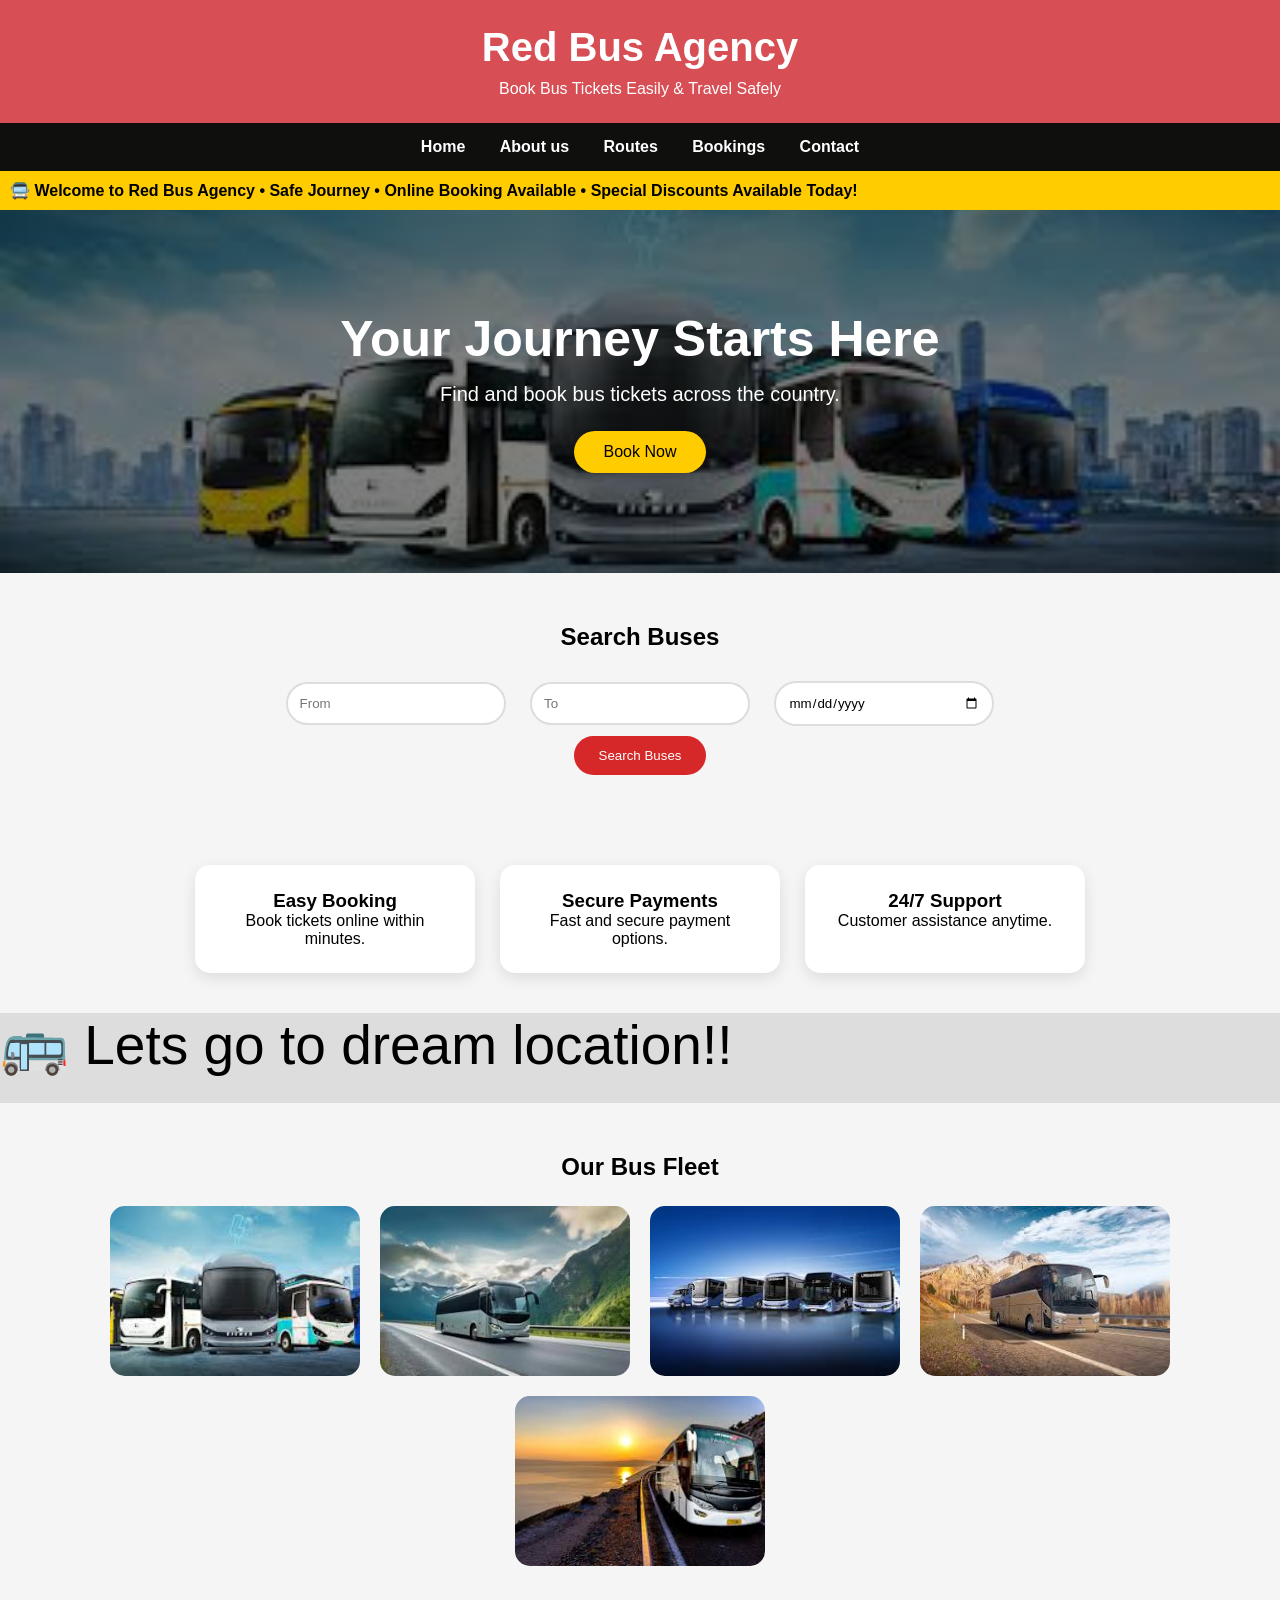
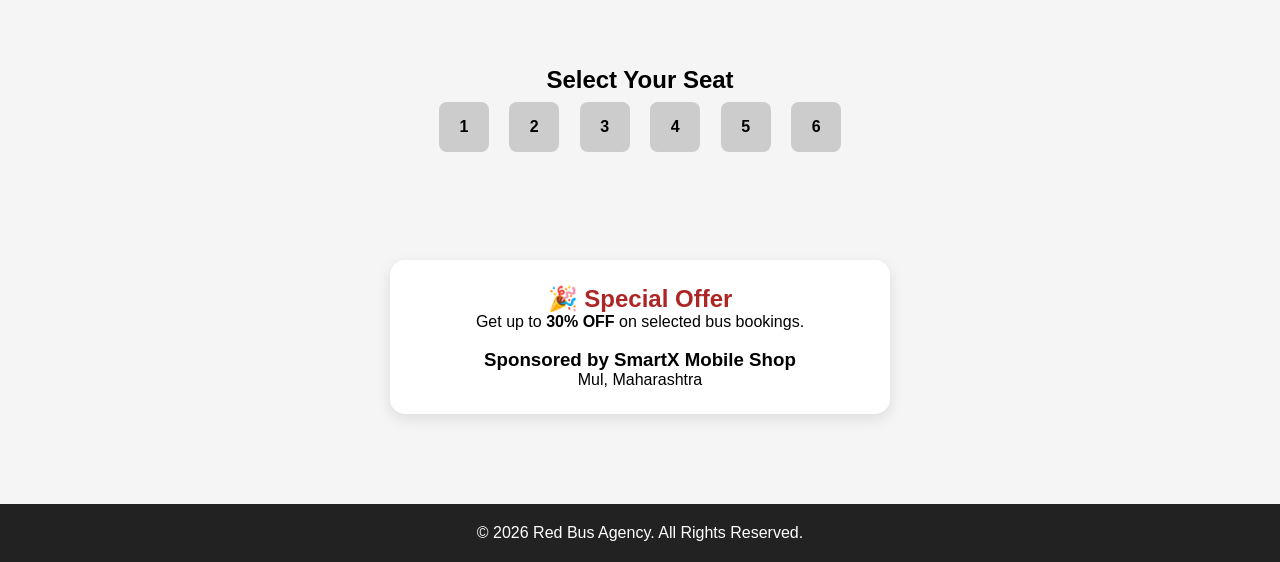
<file: index.html>
<!DOCTYPE html>
<html lang="en">
<head>
<meta charset="UTF-8">
<meta name="viewport" content="width=device-width, initial-scale=1.0">
<title>Red Bus Agency</title>

<link rel="stylesheet" href="style.css">

</head>
<body>

<header>
    <h1>Red Bus Agency</h1>
    <p>Book Bus Tickets Easily & Travel Safely</p>
</header>

<nav>
    <a href="index.html">Home</a>
     <a href="about.html">About us</a>
    <a href="Routes.HTML">Routes</a>
    <a href="Bookings.HTML">Bookings</a>
    <a href="Contact.HTML">Contact</a>
</nav>

<div class="announcement">
    <span>
        🚍 Welcome to Red Bus Agency • Safe Journey • Online Booking Available • Special Discounts Available Today!
    </span>
</div>

<section class="hero">
    <h2>Your Journey Starts Here</h2>
    <p>Find and book bus tickets across the country.</p>
    <a href="Bookings.HTML" class="btn">Book Now</a>
</section>

<section class="booking-form" id="booking">
    <h2>Search Buses</h2>

    <form>
        <input type="text" placeholder="From" required>
        <input type="text" placeholder="To" required>
        <input type="date" required>
        <br>
        <button type="submit">Search Buses</button>
    </form>
</section>

<section class="services">

    <div class="card">
        <h3>Easy Booking</h3>
        <p>Book tickets online within minutes.</p>
    </div>

    <div class="card">
        <h3>Secure Payments</h3>
        <p>Fast and secure payment options.</p>
    </div>

    <div class="card">
        <h3>24/7 Support</h3>
        <p>Customer assistance anytime.</p>
    </div>

</section>

<div class="road">
    <div class="bus">🚌 Lets go to dream location!!</div>
</div>

<section class="gallery">

    <h2>Our Bus Fleet</h2>

    <div class="images">
        <img src="bus.jpg" alt="Bus">
        <img src="bus2.jpg" alt="Bus">
        <img src="bus3.jpg" alt="Bus">
        <img src="bus4.jpg" alt="Bus">
        <img src="bus5.jpg" alt="Bus">
    </div>

</section>

<section class="seat-section">

    <h2>Select Your Seat</h2>

    <div class="seats">

        <input type="checkbox" id="s1">
        <label for="s1">1</label>

        <input type="checkbox" id="s2">
        <label for="s2">2</label>

        <input type="checkbox" id="s3">
        <label for="s3">3</label>

        <input type="checkbox" id="s4">
        <label for="s4">4</label>

        <input type="checkbox" id="s5">
        <label for="s5">5</label>

        <input type="checkbox" id="s6">
        <label for="s6">6</label>

    </div>

</section>

<section class="offer">

    <div class="offer-box">

        <h2>🎉 Special Offer</h2>

        <p>
            Get up to <strong>30% OFF</strong>
            on selected bus bookings.
        </p>

        <br>

        <h3>Sponsored by SmartX Mobile Shop</h3>

        <p>Mul, Maharashtra</p>

    </div>

</section>

<footer>
    <p>&copy; 2026 Red Bus Agency. All Rights Reserved.</p>
</footer>

</body>
</html>
</file>
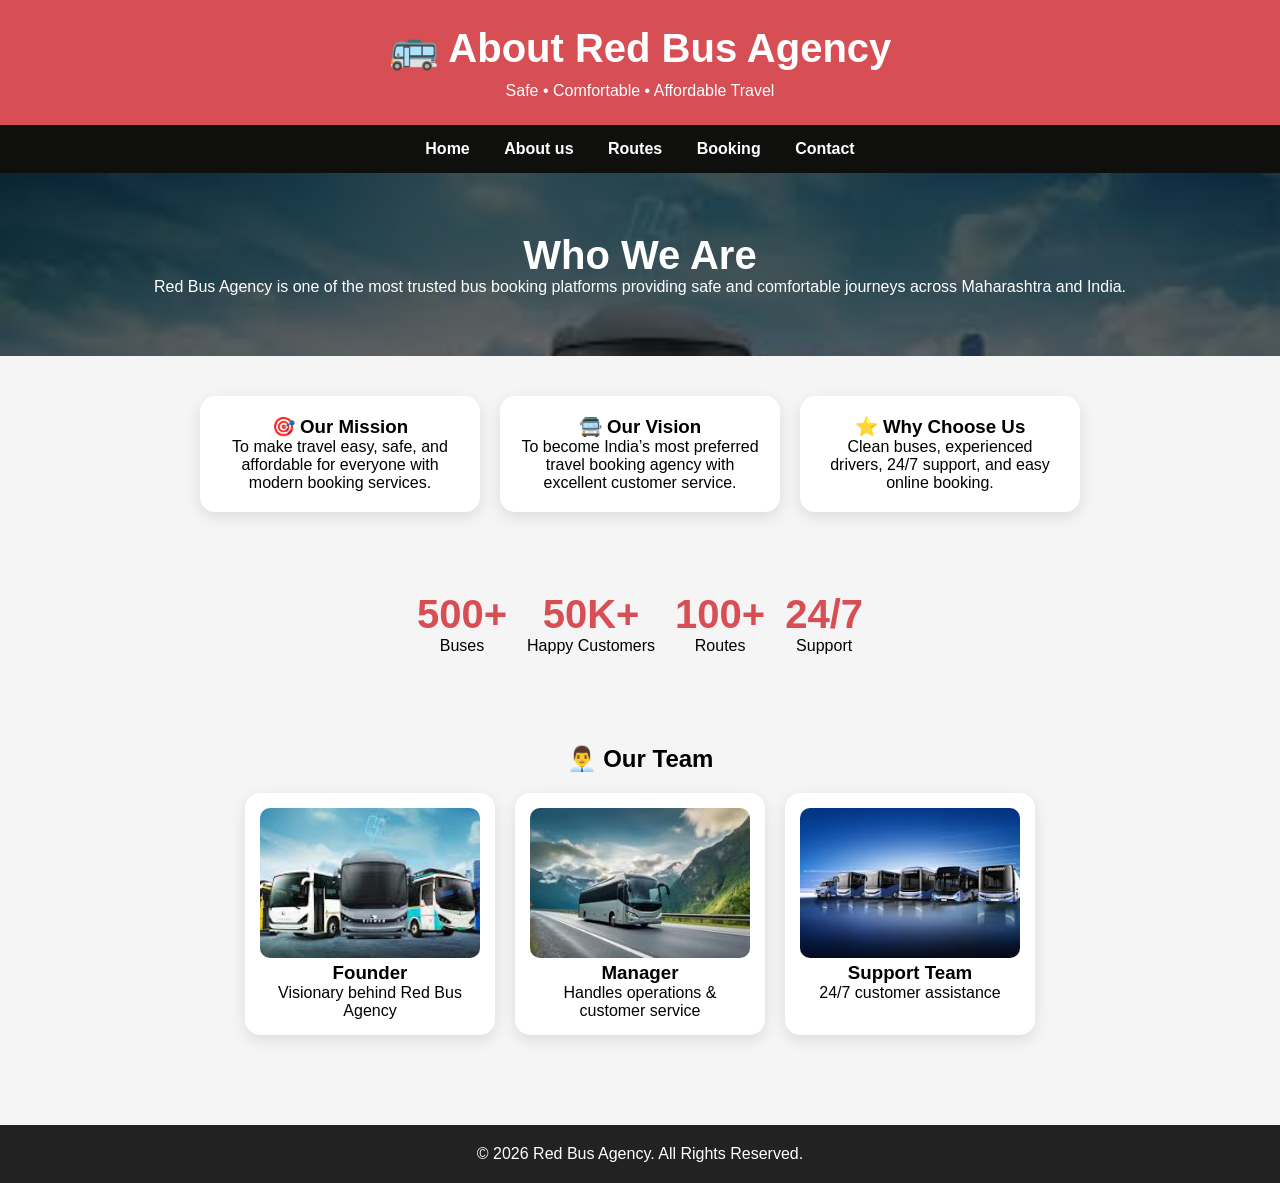
<file: about.html>
<!DOCTYPE html>
<html lang="en">
<head>
<meta charset="UTF-8">
<meta name="viewport" content="width=device-width, initial-scale=1.0">
<title>About Us - Red Bus Agency</title>
<link rel="stylesheet" href="style.css">
</head>
<body>

<header>
    <h1>🚌 About Red Bus Agency</h1>
    <p>Safe • Comfortable • Affordable Travel</p>
</header>

<nav>
    <a href="index.html">Home</a>
     <a href="about.html">About us</a>
    <a href="Routes.HTML">Routes</a>
    <a href="Bookings.HTML">Booking</a>
    <a href="Contact.HTML">Contact</a>
</nav>

<!-- Hero Section -->
<section class="about-hero">
    <h2>Who We Are</h2>
    <p>
        Red Bus Agency is one of the most trusted bus booking platforms providing
        safe and comfortable journeys across Maharashtra and India.
    </p>
</section>

<!-- About Content -->
<section class="about-container">

    <div class="about-box">
        <h3>🎯 Our Mission</h3>
        <p>
            To make travel easy, safe, and affordable for everyone with modern booking services.
        </p>
    </div>

    <div class="about-box">
        <h3>🚍 Our Vision</h3>
        <p>
            To become India’s most preferred travel booking agency with excellent customer service.
        </p>
    </div>

    <div class="about-box">
        <h3>⭐ Why Choose Us</h3>
        <p>
            Clean buses, experienced drivers, 24/7 support, and easy online booking.
        </p>
    </div>

</section>

<!-- Stats Section -->
<section class="stats">

    <div class="stat">
        <h2>500+</h2>
        <p>Buses</p>
    </div>

    <div class="stat">
        <h2>50K+</h2>
        <p>Happy Customers</p>
    </div>

    <div class="stat">
        <h2>100+</h2>
        <p>Routes</p>
    </div>

    <div class="stat">
        <h2>24/7</h2>
        <p>Support</p>
    </div>

</section>

<!-- Team Section -->
<section class="team">

    <h2>👨‍💼 Our Team</h2>

    <div class="team-container">

        <div class="team-card">
            <img src="bus.jpg" alt="Team">
            <h3>Founder</h3>
            <p>Visionary behind Red Bus Agency</p>
        </div>

        <div class="team-card">
            <img src="bus2.jpg" alt="Team">
            <h3>Manager</h3>
            <p>Handles operations & customer service</p>
        </div>

        <div class="team-card">
            <img src="bus3.jpg" alt="Team">
            <h3>Support Team</h3>
            <p>24/7 customer assistance</p>
        </div>

    </div>

</section>

<!-- Footer -->
<footer>
    <p>&copy; 2026 Red Bus Agency. All Rights Reserved.</p>
</footer>

</body>
</html>
</file>
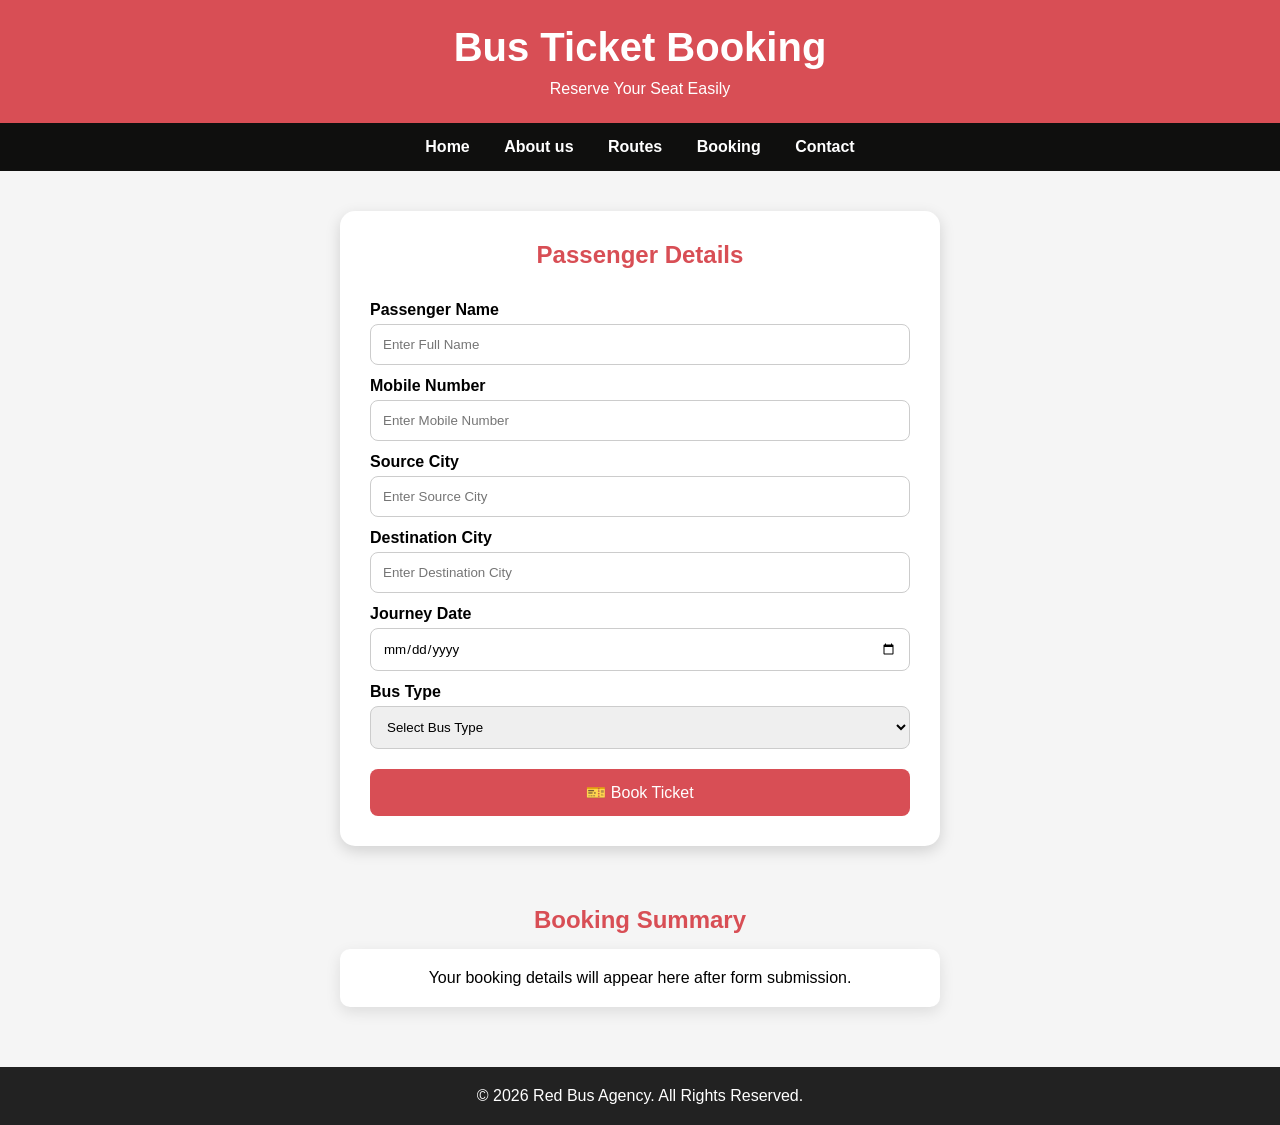
<file: Bookings.HTML>
<!DOCTYPE html>
<html lang="en">
<head>
    <meta charset="UTF-8">
    <meta name="viewport" content="width=device-width, initial-scale=1.0">
    <title>Booking - Red Bus Agency</title>
    <link rel="stylesheet" href="style.css">
</head>
<body>

<header>
    <h1> Bus Ticket Booking</h1>
    <p>Reserve Your Seat Easily</p>
</header>

<nav>
    <a href="index.html">Home</a>
     <a href="about.html">About us</a>
    <a href="Routes.HTML">Routes</a>
    <a href="Bookings.HTML">Booking</a>
    <a href="Contact.HTML">Contact</a>
</nav>

<section class="booking-container">

    <div class="booking-card">

        <h2>Passenger Details</h2>

        <form action="#" method="post">

            <label>Passenger Name</label>
            <input type="text" placeholder="Enter Full Name" required>

            <label>Mobile Number</label>
            <input type="tel" placeholder="Enter Mobile Number" required>

            <label>Source City</label>
            <input type="text" placeholder="Enter Source City" required>

            <label>Destination City</label>
            <input type="text" placeholder="Enter Destination City" required>

            <label>Journey Date</label>
            <input type="date" required>

            <label>Bus Type</label>
            <select required>
                <option value="">Select Bus Type</option>
                <option>Luxury Sleeper</option>
                <option>AC Seater</option>
                <option>Non-AC Seater</option>
                <option>Volvo AC</option>
            </select>

            <button type="submit">🎫 Book Ticket</button>

        </form>

    </div>

</section>

<!-- Booking Summary Section -->

<section class="summary">

    <h2>Booking Summary</h2>

    <div class="summary-box">
        <p>Your booking details will appear here after form submission.</p>
    </div>

</section>

<footer>
    <p>&copy; 2026 Red Bus Agency. All Rights Reserved.</p>
</footer>

</body>
</html>
</file>
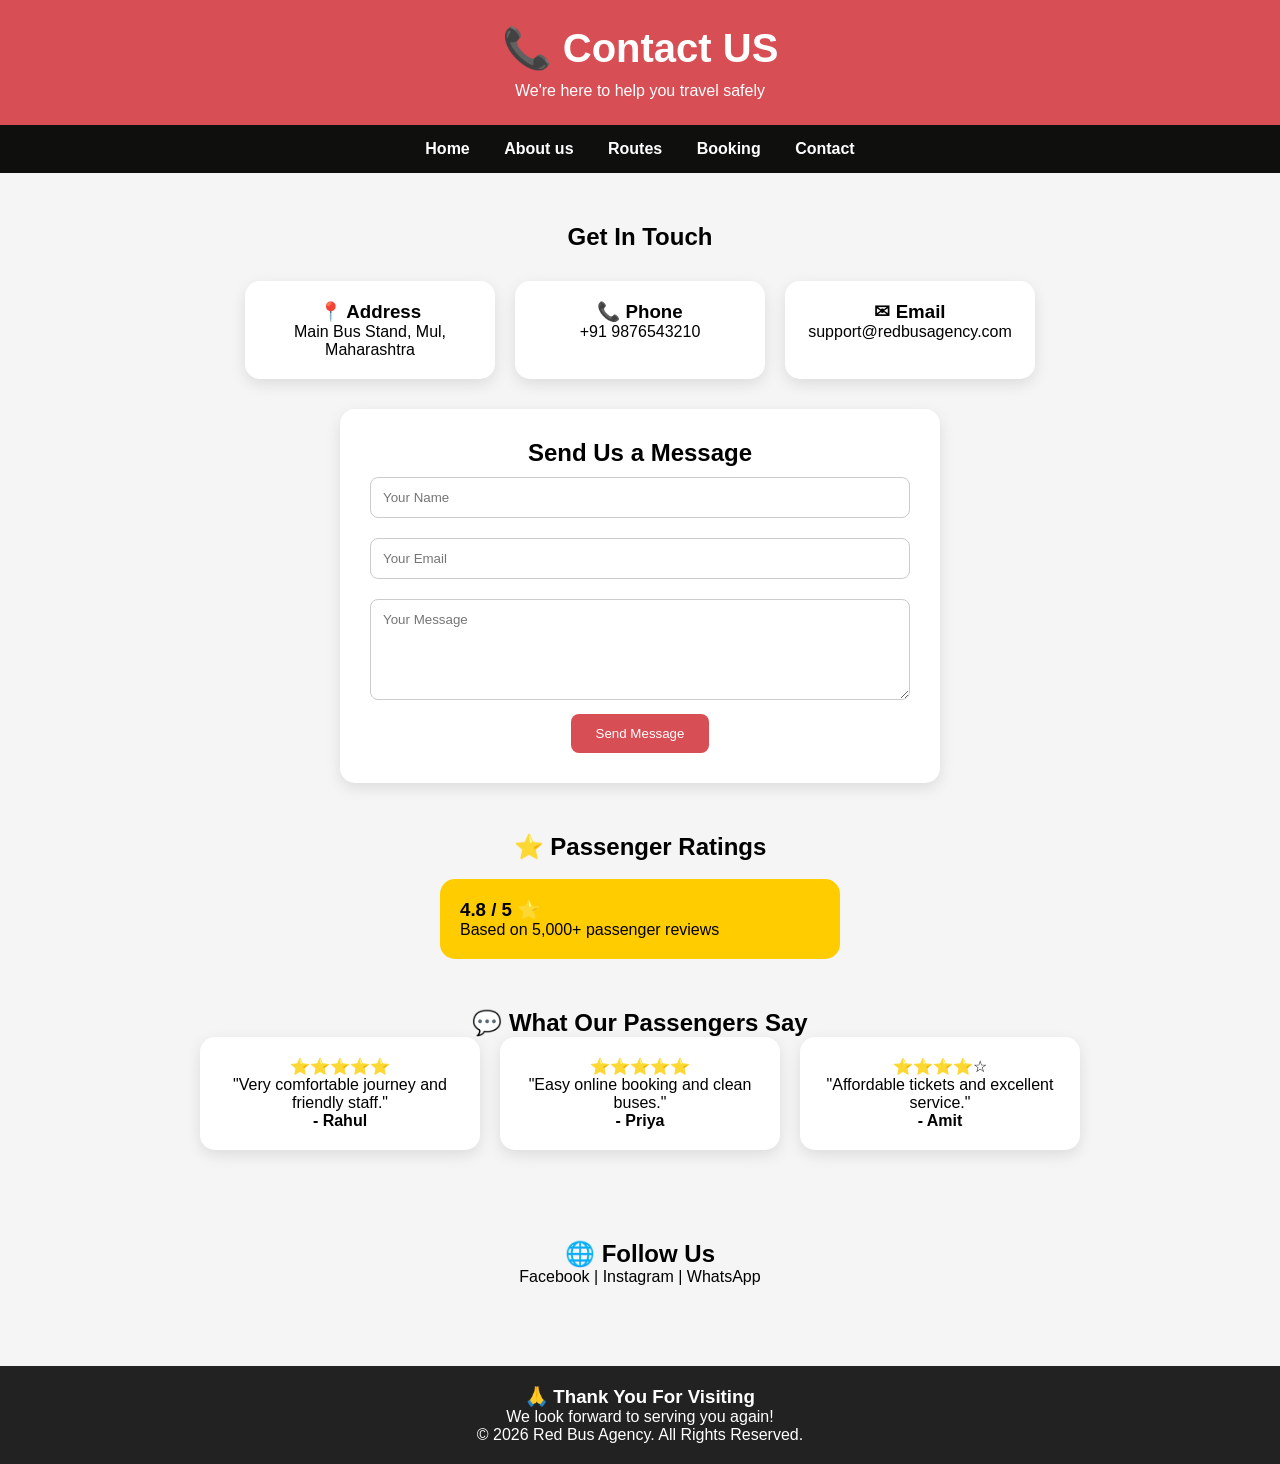
<file: Contact.HTML>
<!DOCTYPE html>

<html lang="en">
<head>
    <meta charset="UTF-8">
    <meta name="viewport" content="width=device-width, initial-scale=1.0">
    <title>Contact - Red Bus Agency</title>
    <link rel="stylesheet" href="style.css">
</head>
<body>

<header>
    <h1>📞 Contact US</h1>
    <p>We're here to help you travel safely</p>
</header>

<nav>
    <a href="index.html">Home</a>
     <a href="about.html">About us</a>
    <a href="Routes.HTML">Routes</a>
    <a href="Bookings.HTML">Booking</a>
    <a href="Contact.HTML">Contact</a>
</nav>

<section class="contact-container">


<h2>Get In Touch</h2>

<div class="contact-cards">

    <div class="contact-card">
        <h3>📍 Address</h3>
        <p>Main Bus Stand, Mul, Maharashtra</p>
    </div>

    <div class="contact-card">
        <h3>📞 Phone</h3>
        <p>+91 9876543210</p>
    </div>

    <div class="contact-card">
        <h3>✉ Email</h3>
        <p>support@redbusagency.com</p>
    </div>

</div>

<div class="contact-form">

    <h2>Send Us a Message</h2>

    <form>
        <input type="text" placeholder="Your Name" required>
        <input type="email" placeholder="Your Email" required>
        <textarea rows="5" placeholder="Your Message" required></textarea>
        <button type="submit">Send Message</button>
    </form>

</div>


</section>

<section class="ratings">

<center>
<h2>⭐ Passenger Ratings</h2>
</center>
<br>
<div class="rating-box">
    <h3>4.8 / 5 ⭐</h3>
    <p>Based on 5,000+ passenger reviews</p>
</div>


</section>

<section class="reviews">

<h2>💬 What Our Passengers Say</h2>

<div class="review-container">

    <div class="review-card">
        ⭐⭐⭐⭐⭐
        <p>"Very comfortable journey and friendly staff."</p>
        <h4>- Rahul</h4>
    </div>

    <div class="review-card">
        ⭐⭐⭐⭐⭐
        <p>"Easy online booking and clean buses."</p>
        <h4>- Priya</h4>
    </div>

    <div class="review-card">
        ⭐⭐⭐⭐☆
        <p>"Affordable tickets and excellent service."</p>
        <h4>- Amit</h4>
    </div>

</div>


</section>

<section class="social">


<h2>🌐 Follow Us</h2>

<p>Facebook | Instagram | WhatsApp</p>


</section>

<footer>
    <h3>🙏 Thank You For Visiting</h3>
    <p>We look forward to serving you again!</p>
    <p>&copy; 2026 Red Bus Agency. All Rights Reserved.</p>
</footer>

</body>
</html>
</file>
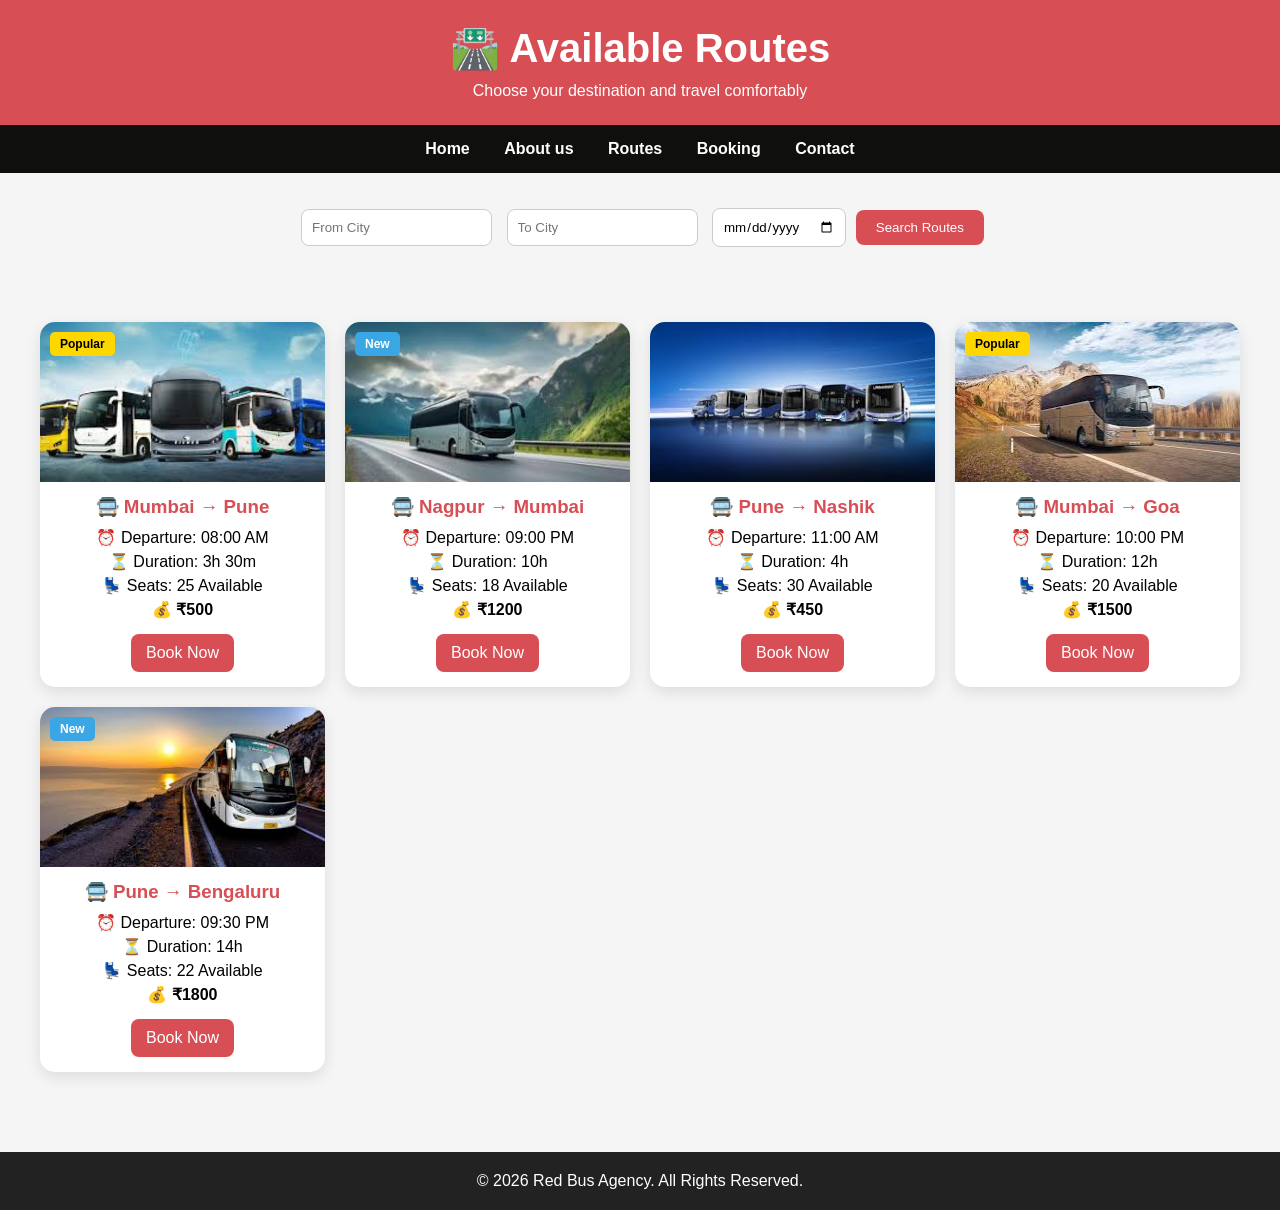
<file: Routes.HTML>
<!DOCTYPE html>
<html lang="en">
<head>
<meta charset="UTF-8">
<meta name="viewport" content="width=device-width, initial-scale=1.0">
<title>Routes - Red Bus Agency</title>
<link rel="stylesheet" href="style.css">
</head>
<body>

<header>
    <h1>🛣️ Available Routes</h1>
    <p>Choose your destination and travel comfortably</p>
</header>

<nav>
    <a href="index.html">Home</a>
      <a href="about.html">About us</a>
    <a href="Routes.HTML">Routes</a>
    <a href="Bookings.HTML">Booking</a>
    <a href="Contact.HTML">Contact</a>
</nav>


<section class="route-filter">
    <input type="text" placeholder="From City">
    <input type="text" placeholder="To City">
    <input type="date">
    <button>Search Routes</button>
</section>

<!-- Routes Grid -->
<section class="routes">

    <!-- Route 1 -->
    <div class="route-card">
        <span class="badge">Popular</span>
        <img src="bus.jpg" alt="Bus">
        <h3>🚍 Mumbai → Pune</h3>
        <p>⏰ Departure: 08:00 AM</p>
        <p>⏳ Duration: 3h 30m</p>
        <p>💺 Seats: 25 Available</p>
        <h4>💰 ₹500</h4>
        <a href="Bookings.HTML" class="book-btn">Book Now</a>
    </div>

    <!-- Route 2 -->
    <div class="route-card">
        <span class="badge new">New</span>
        <img src="bus2.jpg" alt="Bus">
        <h3>🚍 Nagpur → Mumbai</h3>
        <p>⏰ Departure: 09:00 PM</p>
        <p>⏳ Duration: 10h</p>
        <p>💺 Seats: 18 Available</p>
        <h4>💰 ₹1200</h4>
        <a href="Bookings.HTML" class="book-btn">Book Now</a>
    </div>

    <!-- Route 3 -->
    <div class="route-card">
        <img src="bus3.jpg" alt="Bus">
        <h3>🚍 Pune → Nashik</h3>
        <p>⏰ Departure: 11:00 AM</p>
        <p>⏳ Duration: 4h</p>
        <p>💺 Seats: 30 Available</p>
        <h4>💰 ₹450</h4>
        <a href="Bookings.HTML" class="book-btn">Book Now</a>
    </div>

    <!-- Route 4 -->
    <div class="route-card">
        <span class="badge">Popular</span>
        <img src="bus4.jpg" alt="Bus">
        <h3>🚍 Mumbai → Goa</h3>
        <p>⏰ Departure: 10:00 PM</p>
        <p>⏳ Duration: 12h</p>
        <p>💺 Seats: 20 Available</p>
        <h4>💰 ₹1500</h4>
        <a href="Bookings.HTML" class="book-btn">Book Now</a>
    </div>

    <!-- Route 5 -->
    <div class="route-card">
        <span class="badge new">New</span>
        <img src="bus5.jpg" alt="Bus">
        <h3>🚍 Pune → Bengaluru</h3>
        <p>⏰ Departure: 09:30 PM</p>
        <p>⏳ Duration: 14h</p>
        <p>💺 Seats: 22 Available</p>
        <h4>💰 ₹1800</h4>
        <a href="Bookings.HTML" class="book-btn">Book Now</a>
    </div>

</section>

<footer>
    <p>&copy; 2026 Red Bus Agency. All Rights Reserved.</p>
</footer>

</body>
</html>
</file>
<file: style.css>
*{
    margin:0;
    padding:0;
    box-sizing:border-box;
    font-family:Arial, sans-serif;
}

body{
    background:#f5f5f5;
}

/* Header */

header{
    background:#d84e55;
    color:white;
    text-align:center;
    padding:25px;
}

header h1{
    font-size:40px;
}

header p{
    margin-top:10px;
}

/* Navigation */

nav{
    background:#0f0f0e;
    text-align:center;
    padding:15px;
}

nav a{
    color:white;
    text-decoration:none;
    margin:0 15px;
    font-weight:bold;
    position:relative;
}

nav a::after{
    content:"";
    width:0;
    height:3px;
    background:#3ba6e4;
    position:absolute;
    left:0;
    bottom:-5px;
    transition:0.3s;
}

nav a:hover::after{
    width:100%;
}

/* Announcement */

.announcement{
    background:#ffcc00;
    overflow:hidden;
    white-space:nowrap;
    padding:10px;
}

.announcement span{
    display:inline-block;
    animation:scroll 15s linear infinite;
    font-weight:bold;
}

@keyframes scroll{
    from{
        transform:translateX(100%);
    }
    to{
        transform:translateX(-100%);
    }
}

/* Hero */

.hero{
    text-align:center;
    color:white;
    padding:100px 20px;
    background:
    linear-gradient(rgba(0,0,0,.5),rgba(0,0,0,.5)),
    url("bus.jpg");
    background-size:cover;
    background-position:center;
}

.hero h2{
    font-size:50px;
}

.hero p{
    margin-top:15px;
    font-size:20px;
}

.btn{
    display:inline-block;
    margin-top:25px;
    padding:12px 30px;
    background:#ffcc00;
    color:black;
    text-decoration:none;
    border-radius:30px;
    transition:.3s;
}

.btn:hover{
    transform:scale(1.1);
    background:white;
}

/* Booking */

.booking-form{
    text-align:center;
    padding:50px 20px;
}

.booking-form h2{
    margin-bottom:20px;
}

.booking-form input{
    padding:12px;
    margin:10px;
    width:220px;
    border-radius:25px;
    border:2px solid #ddd;
}

.booking-form input:focus{
    border-color:#d83b3b;
    outline:none;
}

.booking-form button{
    padding:12px 25px;
    border:none;
    border-radius:25px;
    background:#d62828;
    color:white;
    cursor:pointer;
    transition:.3s;
}

.booking-form button:hover{
    background:#ffcc00;
    color:black;
}

/* Services */

.services{
    display:flex;
    justify-content:center;
    flex-wrap:wrap;
    gap:25px;
    padding:40px;
}

.card{
    background:white;
    width:280px;
    padding:25px;
    border-radius:15px;
    text-align:center;
    box-shadow:0 5px 15px rgba(0,0,0,.1);
    transition:.4s;
}

.card:hover{
    transform:translateY(-10px);
    background:#b93737;
    color:white;
}

/* Animated Bus */

.road{
    width:100%;
    height:90px;
    background:#ddd;
    position:relative;
    overflow:hidden;
}

.bus{
    position:absolute;
    font-size:55px;
    animation:drive 10s linear infinite;
}

@keyframes drive{
    from{
        left:-100px;
    }
    to{
        left:100%;
    }
}

/* Gallery */

.gallery{
    text-align:center;
    padding:50px 20px;
}

.gallery h2{
    margin-bottom:25px;
}

.images{
    display:flex;
    flex-wrap:wrap;
    justify-content:center;
    gap:20px;
}

.images img{
    width:250px;
    height:170px;
    object-fit:cover;
    border-radius:15px;
    transition:.4s;
}

.images img:hover{
    transform:scale(1.1);
}



.seat-section{
    text-align:center;
    padding:50px 20px;
}

.seats input{
    display:none;
}

.seats label{
    display:inline-block;
    width:50px;
    height:50px;
    background:#ccc;
    margin:8px;
    border-radius:8px;
    line-height:50px;
    cursor:pointer;
    font-weight:bold;
}

.seats input:checked + label{
    background:green;
    color:white;
}



.offer{
    padding:50px 20px;
    text-align:center;
}

.offer-box{
    background:white;
    max-width:500px;
    margin:auto;
    padding:25px;
    border-radius:15px;
    box-shadow:0 5px 15px rgba(0,0,0,.1);
    transition:.4s;
}

.offer-box:hover{
    transform:scale(1.05);
}

.offer h2{
    color:#ad2626;
}

/* Footer */

footer{
    background:#222;
    color:white;
    text-align:center;
    padding:20px;
    margin-top:40px;
}



@media(max-width:768px){

.hero h2{
    font-size:35px;
}

.booking-form input{
    width:90%;
}

nav a{
    display:block;
    margin:10px;
}
}
.booking-container{
    display:flex;
    justify-content:center;
    padding:40px 20px;
}

.booking-card{
    width:100%;
    max-width:600px;
    background:white;
    padding:30px;
    border-radius:15px;
    box-shadow:0 5px 15px rgba(0,0,0,.15);
}

.booking-card h2{
    text-align:center;
    margin-bottom:20px;
    color:#d84e55;
}

.booking-card form{
    display:flex;
    flex-direction:column;
}

.booking-card label{
    margin-top:12px;
    margin-bottom:5px;
    font-weight:bold;
}

.booking-card input,
.booking-card select{
    padding:12px;
    border:1px solid #ccc;
    border-radius:8px;
}

.booking-card button{
    margin-top:20px;
    padding:14px;
    border:none;
    border-radius:8px;
    background:#d84e55;
    color:white;
    font-size:16px;
    cursor:pointer;
}

.booking-card button:hover{
    background:#b63d44;
}

.summary{
    padding:20px;
    text-align:center;
}

.summary h2{
    color:#d84e55;
    margin-bottom:15px;
}

.summary-box{
    max-width:600px;
    margin:auto;
    background:white;
    padding:20px;
    border-radius:10px;
    box-shadow:0 5px 15px rgba(0,0,0,.1);
}

footer{
    margin-top:40px;
}
.contact-container{
padding:50px 20px;
text-align:center;
}

.contact-cards{
display:flex;
justify-content:center;
flex-wrap:wrap;
gap:20px;
margin:30px 0;
}

.contact-card{
background:white;
width:250px;
padding:20px;
border-radius:15px;
box-shadow:0 5px 15px rgba(0,0,0,.1);
transition:.3s;
}

.contact-card:hover{
transform:translateY(-10px);
background:#d84e55;
color:white;
}

.contact-form{
max-width:600px;
margin:auto;
background:white;
padding:30px;
border-radius:15px;
box-shadow:0 5px 15px rgba(0,0,0,.1);
}

.contact-form input,
.contact-form textarea{
width:100%;
padding:12px;
margin:10px 0;
border:1px solid #ccc;
border-radius:8px;
}

.contact-form button{
background:#d84e55;
color:white;
border:none;
padding:12px 25px;
border-radius:8px;
cursor:pointer;
}

.contact-form button:hover

.ratings{
text-align:center;
padding:40px 20px;
}

.rating-box{
background:#ffcc00;
max-width:400px;
margin:auto;
padding:20px;
border-radius:15px;
}

.reviews{
padding:50px 20px;
text-align:center;
}

.review-container{
display:flex;
justify-content:center;
flex-wrap:wrap;
gap:20px;
}

.review-card{
width:280px;
background:white;
padding:20px;
border-radius:15px;
box-shadow:0 5px 15px rgba(0,0,0,.1);
}

.review-card:hover{
transform:scale(1.05);
}

.social{
text-align:center;
padding:40px;
background:#f5f5f5;
}
/* Route filter */
.route-filter{
    text-align:center;
    padding:30px;
}

.route-filter input{
    padding:10px;
    margin:5px;
    border-radius:8px;
    border:1px solid #ccc;
}

.route-filter button{
    padding:10px 20px;
    border:none;
    background:#d84e55;
    color:white;
    border-radius:8px;
    cursor:pointer;
    transition:.3s;
}

.route-filter button:hover{
    background:#b93737;
}

/* Routes grid */
.routes{
    display:grid;
    grid-template-columns:repeat(auto-fit,minmax(250px,1fr));
    gap:20px;
    padding:40px;
}

/* Card */
.route-card{
    background:white;
    border-radius:15px;
    overflow:hidden;
    box-shadow:0 5px 15px rgba(0,0,0,.1);
    transition:.3s;
    position:relative;
    text-align:center;
}

.route-card:hover{
    transform:translateY(-10px);
}

.route-card img{
    width:100%;
    height:160px;
    object-fit:cover;
}

/* Text */
.route-card h3{
    color:#d84e55;
    margin:10px 0;
}

.route-card p{
    margin:5px 0;
}

/* Button */
.book-btn{
    display:inline-block;
    margin:15px 0;
    padding:10px 15px;
    background:#d84e55;
    color:white;
    text-decoration:none;
    border-radius:8px;
    transition:.3s;
}

.book-btn:hover{
    background:#b93737;
}

/* Badges */
.badge{
    position:absolute;
    top:10px;
    left:10px;
    background:gold;
    padding:5px 10px;
    font-size:12px;
    border-radius:5px;
    font-weight:bold;
}

.badge.new{
    background:#3ba6e4;
    color:white;
}
/* About Hero */
.about-hero{
    text-align:center;
    padding:60px 20px;
    background:linear-gradient(rgba(0,0,0,.6),rgba(0,0,0,.6)),
    url("bus.jpg");
    background-size:cover;
    color:white;
}

.about-hero h2{
    font-size:40px;
}

/* About Boxes */
.about-container{
    display:flex;
    justify-content:center;
    flex-wrap:wrap;
    gap:20px;
    padding:40px;
}

.about-box{
    background:white;
    width:280px;
    padding:20px;
    border-radius:15px;
    box-shadow:0 5px 15px rgba(0,0,0,.1);
    text-align:center;
    transition:.3s;
}

.about-box:hover{
    transform:translateY(-10px);
    background:#d84e55;
    color:white;
}

/* Stats */
.stats{
    display:flex;
    justify-content:center;
    flex-wrap:wrap;
    gap:20px;
    padding:40px;
    background:#f5f5f5;
    text-align:center;
}

.stat h2{
    color:#d84e55;
    font-size:40px;
}

/* Team */
.team{
    text-align:center;
    padding:50px 20px;
}

.team-container{
    display:flex;
    justify-content:center;
    flex-wrap:wrap;
    gap:20px;
    margin-top:20px;
}

.team-card{
    background:white;
    width:250px;
    padding:15px;
    border-radius:15px;
    box-shadow:0 5px 15px rgba(0,0,0,.1);
    transition:.3s;
}

.team-card:hover{
    transform:scale(1.05);
}

.team-card img{
    width:100%;
    height:150px;
    object-fit:cover;
    border-radius:10px;
}
</file>
